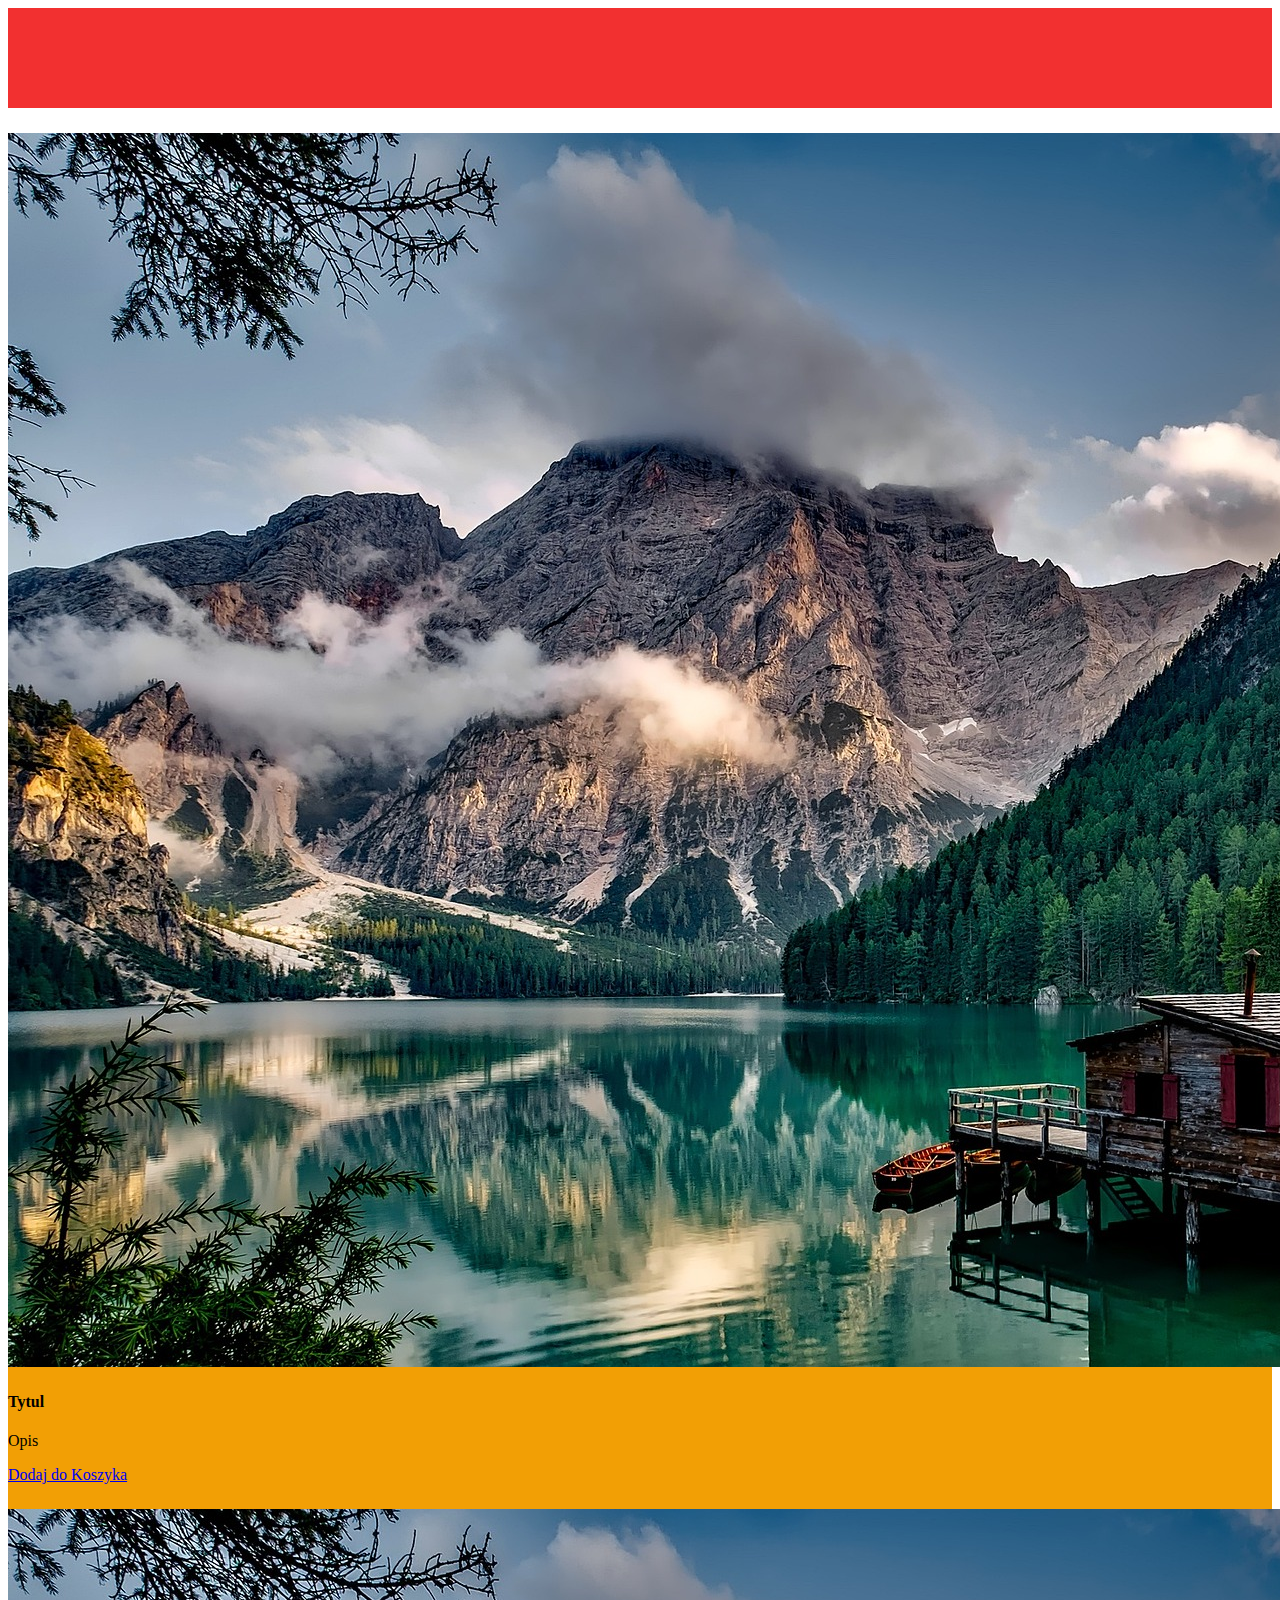
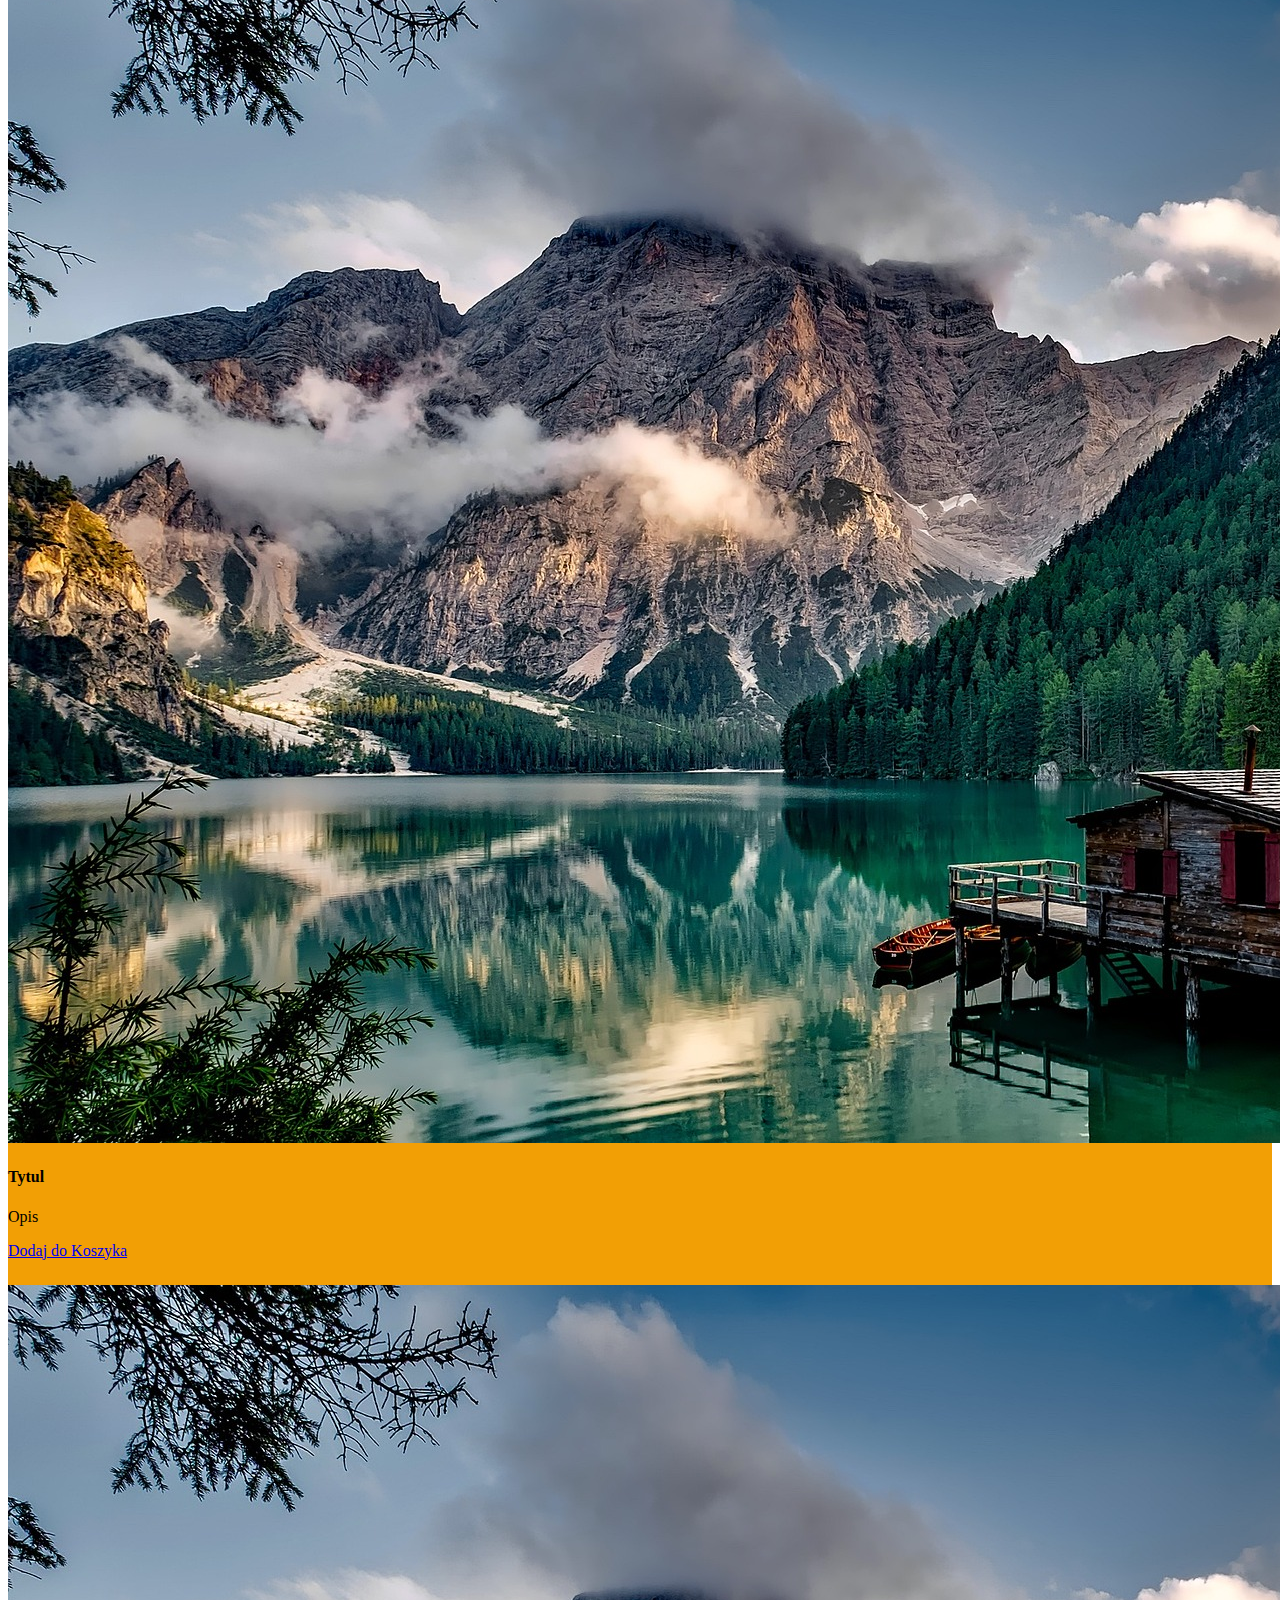
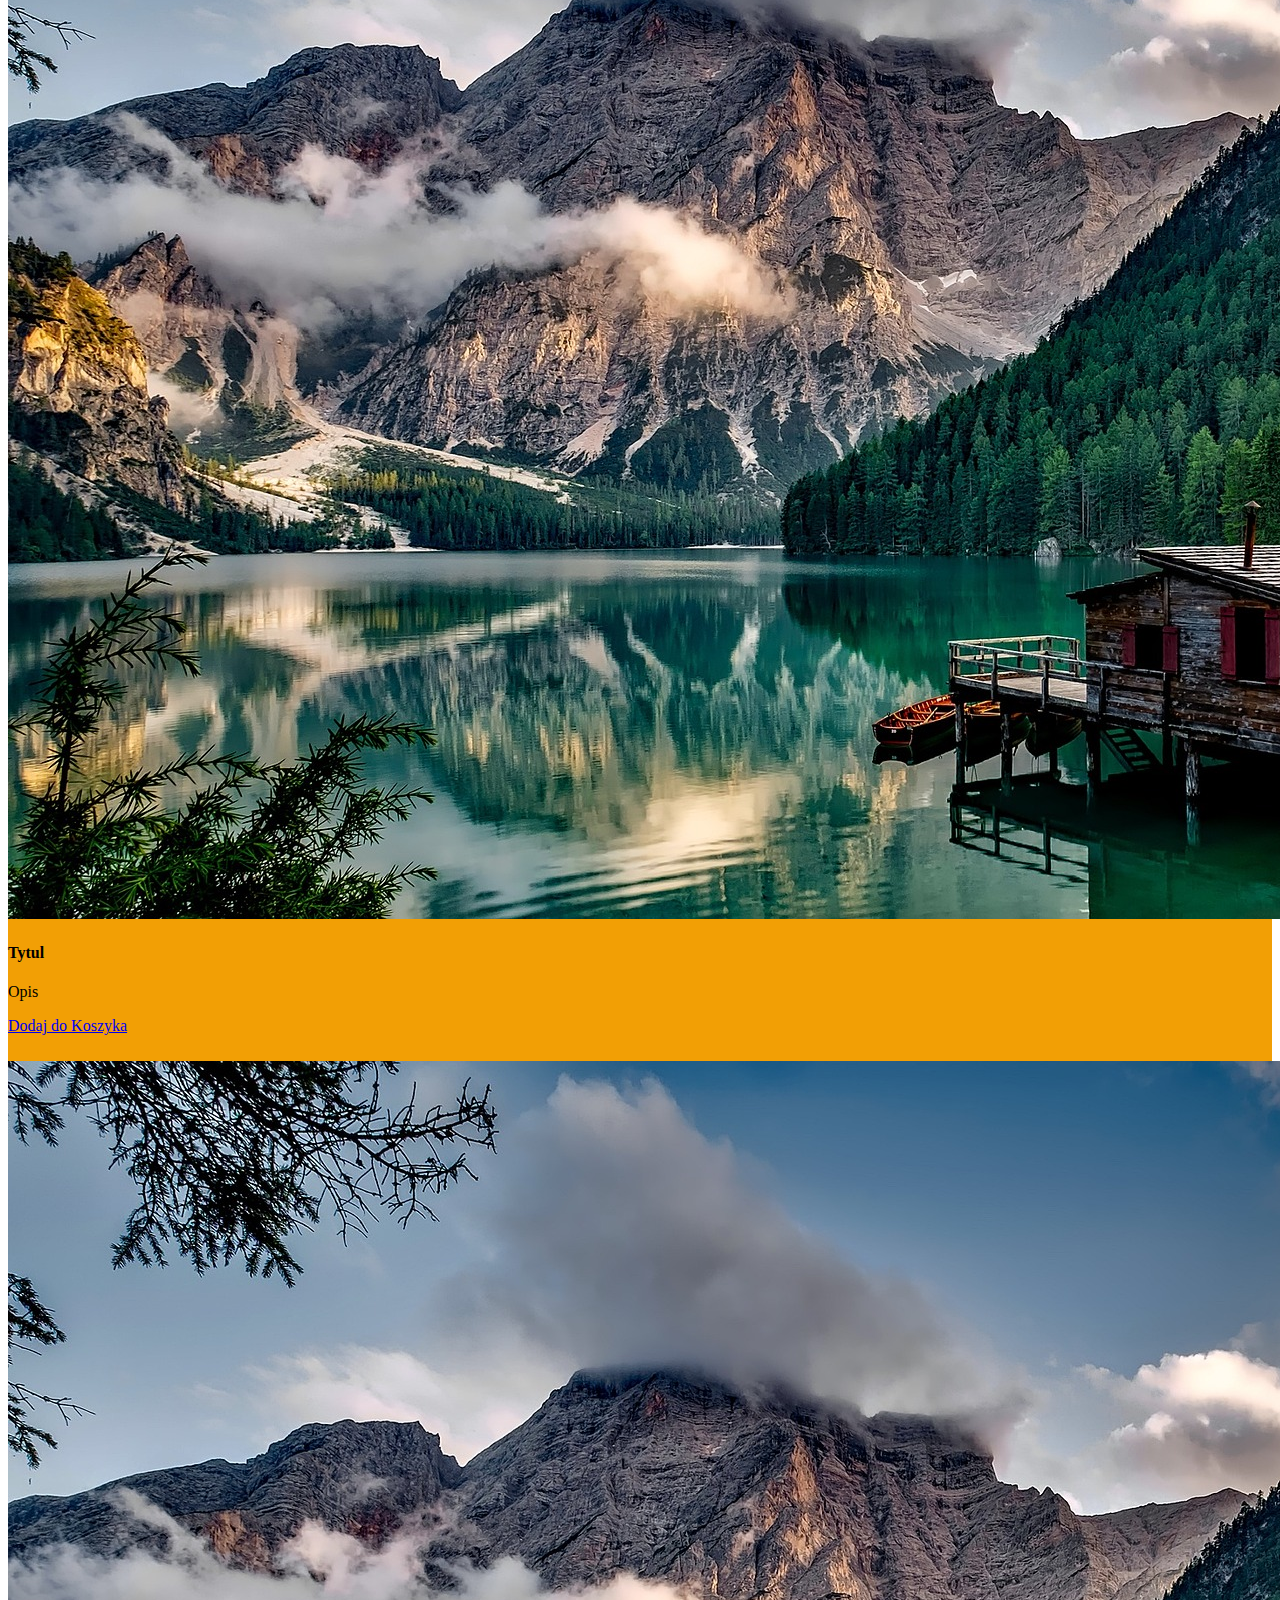
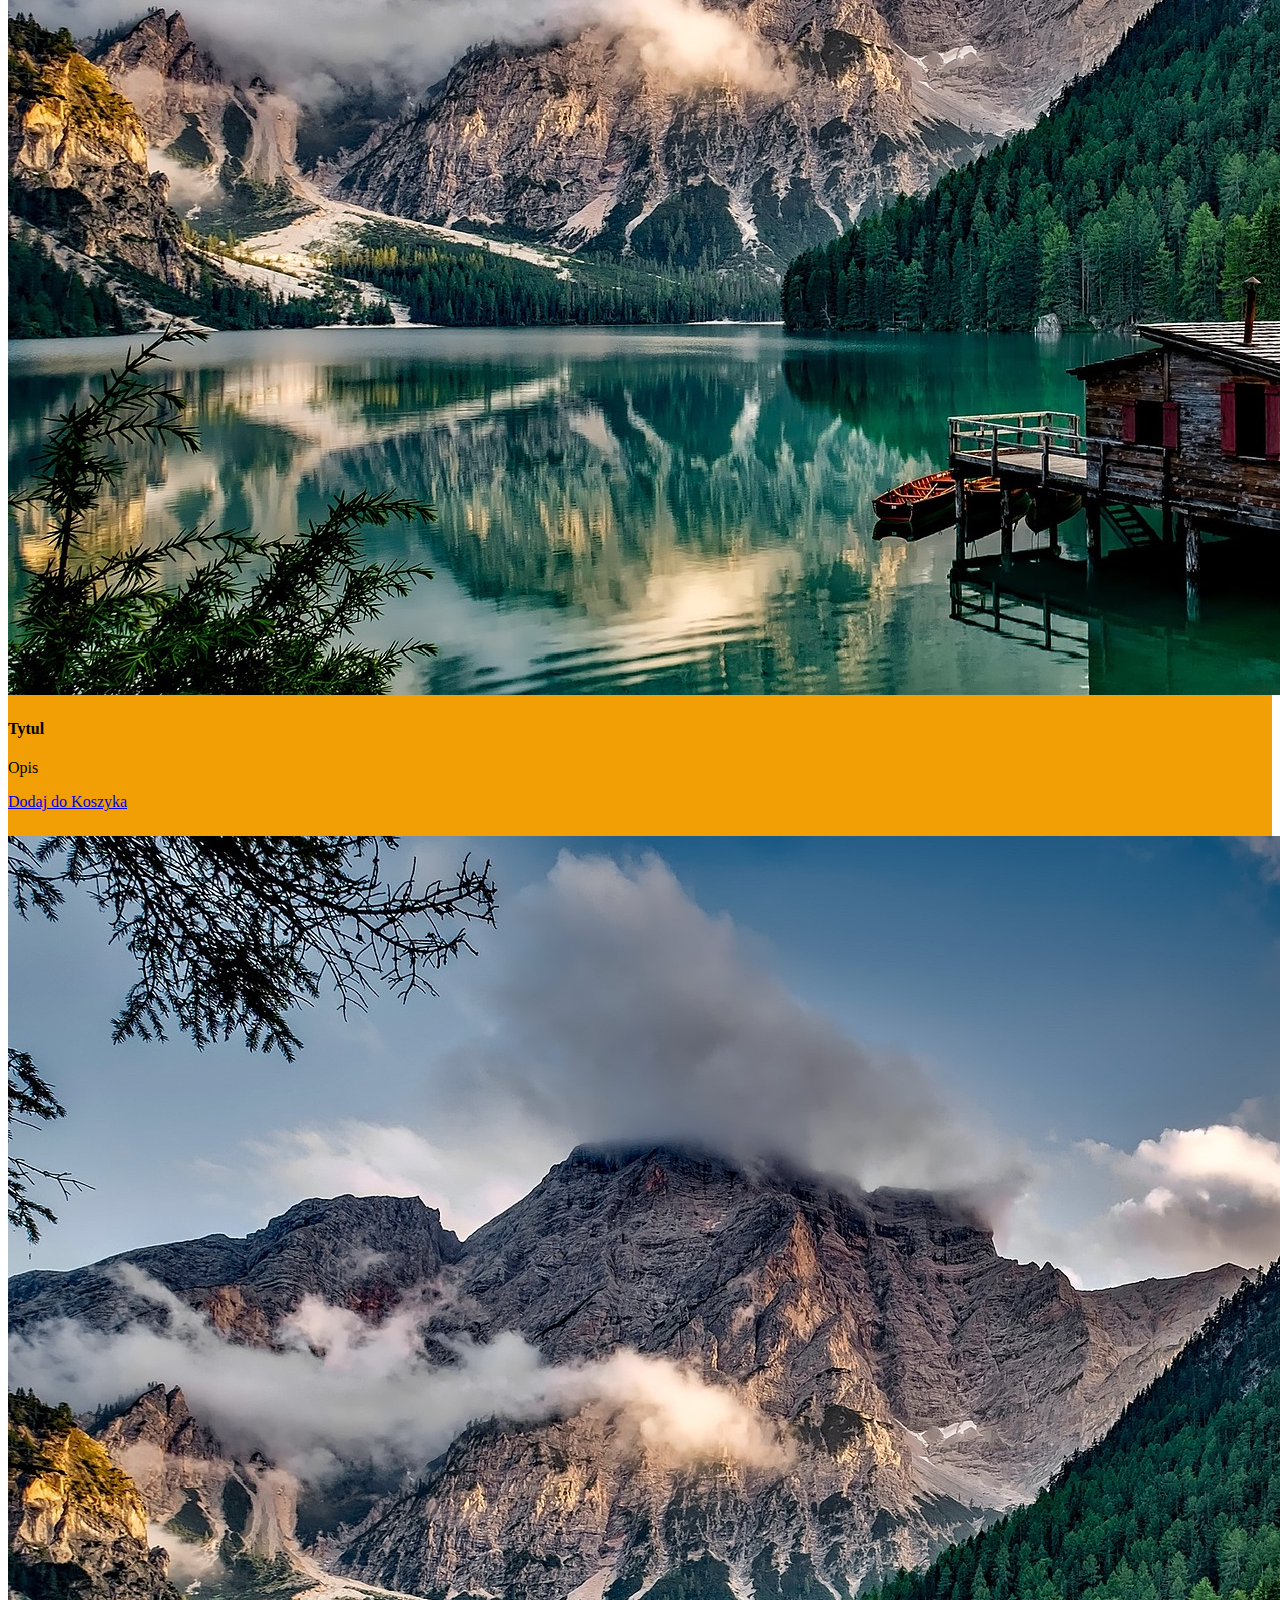
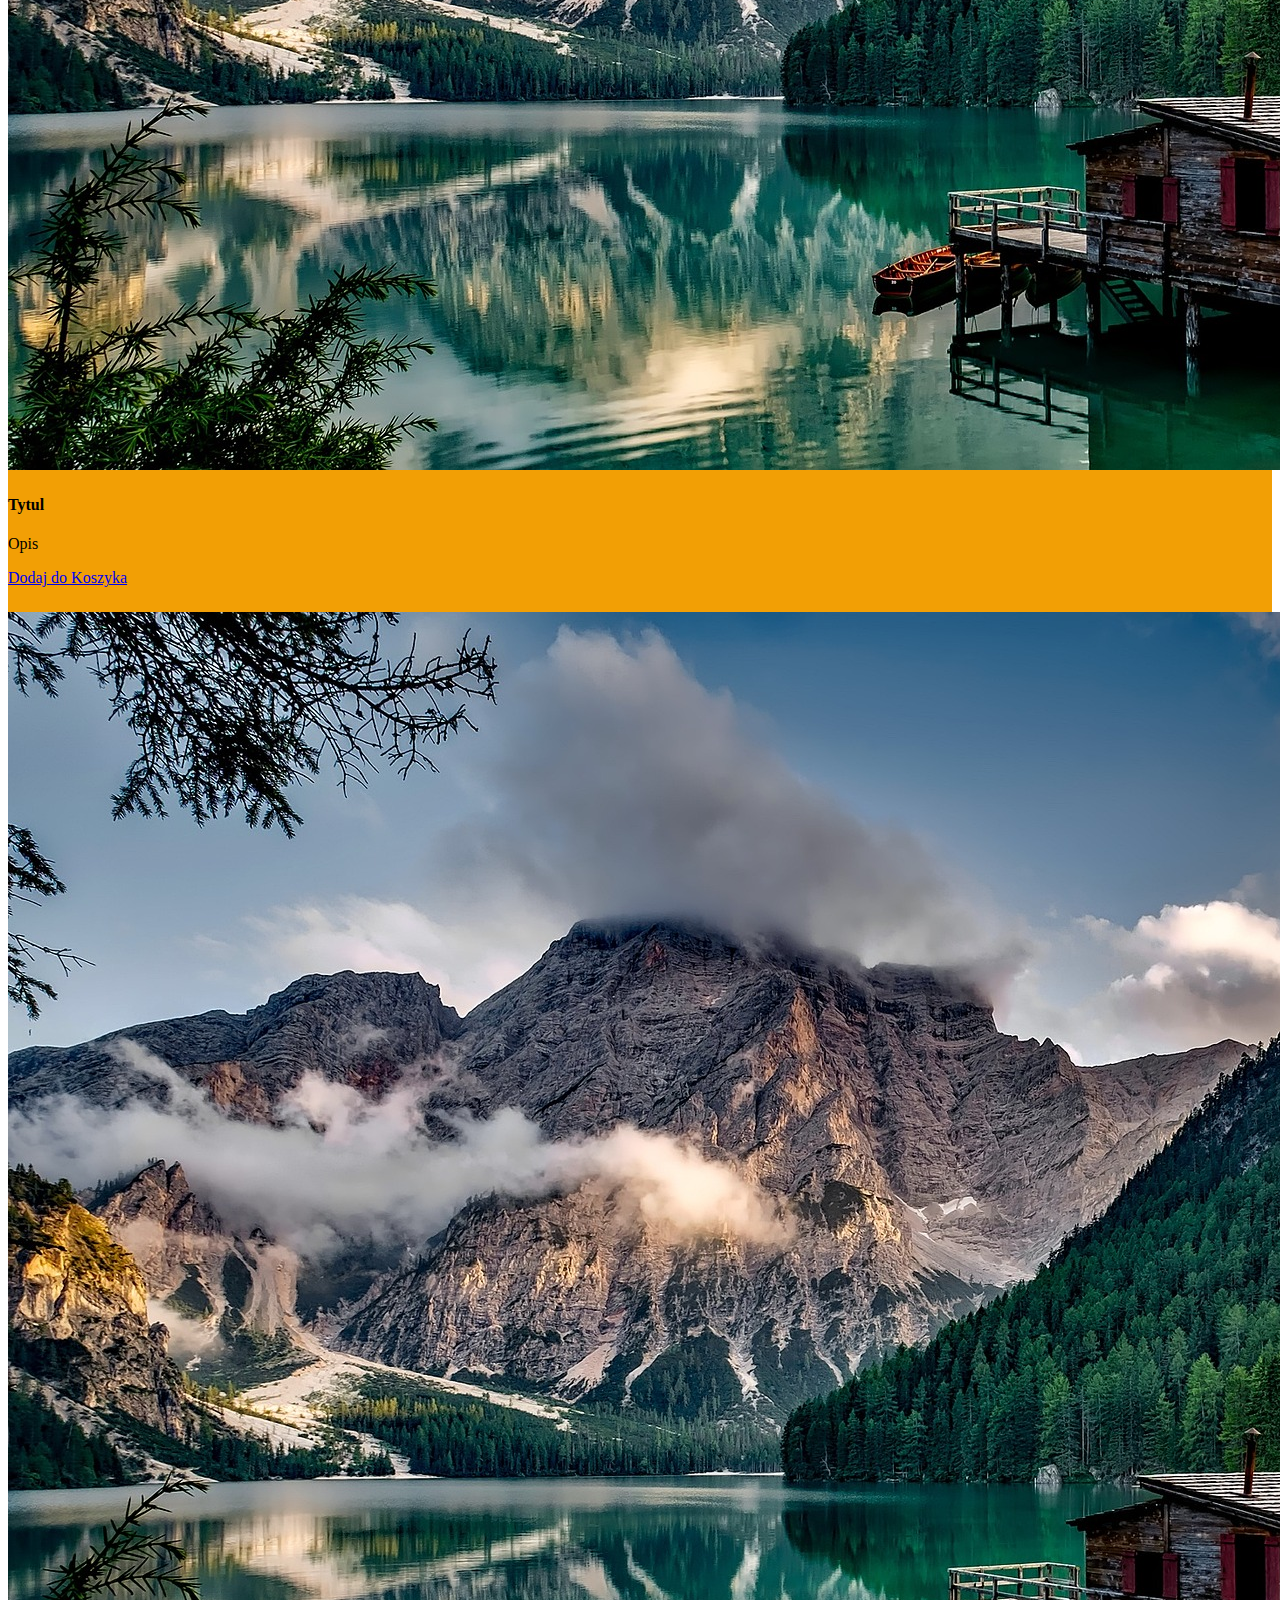
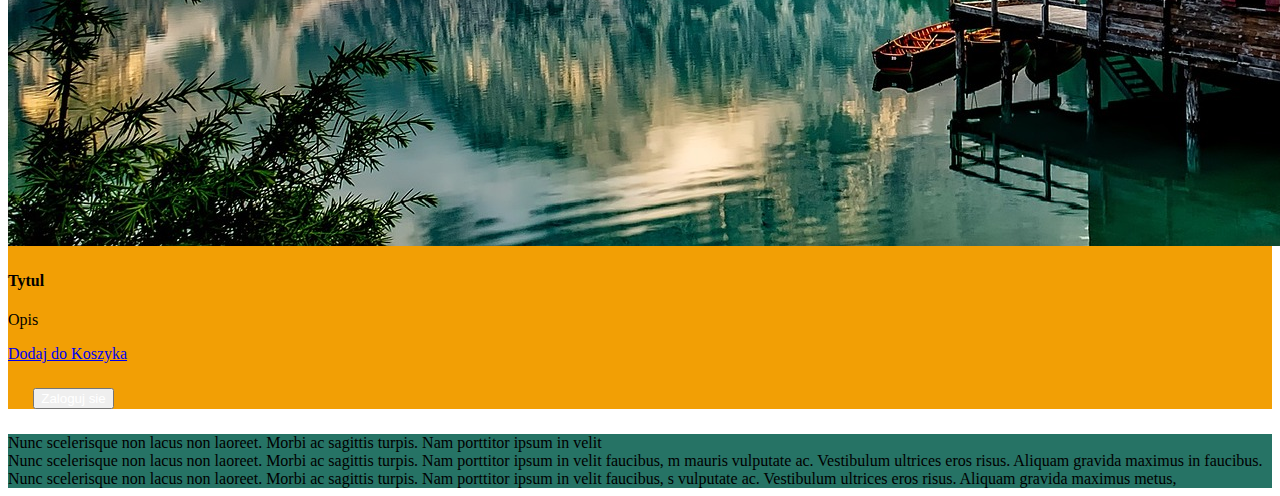
<file: bootstrap/index.html>
<!DOCTYPE html>
<html lang="en">

<head>
    <meta charset="UTF-8">
    <link href="https://cdn.jsdelivr.net/npm/bootstrap@5.3.2/dist/css/bootstrap.min.css" rel="stylesheet"
        integrity="sha384-T3c6CoIi6uLrA9TneNEoa7RxnatzjcDSCmG1MXxSR1GAsXEV/Dwwykc2MPK8M2HN" crossorigin="anonymous">
    <script src="https://cdn.jsdelivr.net/npm/bootstrap@5.3.2/dist/js/bootstrap.bundle.min.js"
        integrity="sha384-C6RzsynM9kWDrMNeT87bh95OGNyZPhcTNXj1NW7RuBCsyN/o0jlpcV8Qyq46cDfL"
        crossorigin="anonymous"></script>
    <meta name="viewport" content="width=device-width, initial-scale=1.0">

    <link href="index.css" rel="stylesheet">
    <title>Bootsrap</title>
</head>

<body>
    <header></header>

    <main>



        <div class="container-fluid ">
            <div class="row ">
                <div class="col-auto col-md-3 col-xl-2 col-sm-5" id="row">

                    <div class="card" style="width:100%">
                        <img class="card-img-top" src="mountains-1587287_1920.jpg" alt="Card image">
                        <div class="card-body">
                            <h4 class="card-title">Tytul </h4>
                            <p class="card-text">Opis</p>
                            <a href="#" class="btn btn-primary">Dodaj do Koszyka</a>
                        </div>
                    </div>
                </div>
                <div class="col-auto col-md-3 col-xl-2 col-sm-5 " id="row">

                    <div class="card" style="width:100%">
                        <img class="card-img-top" src="mountains-1587287_1920.jpg" alt="Card image">
                        <div class="card-body">
                            <h4 class="card-title">Tytul </h4>
                            <p class="card-text">Opis</p>
                            <a href="#" class="btn btn-primary">Dodaj do Koszyka</a>
                        </div>
                    </div>
                </div>
                <div class="col-auto col-md-3 col-xl-2 col-sm-5" id="row">

                    <div class="card" style="width:100%">
                        <img class="card-img-top" src="mountains-1587287_1920.jpg" alt="Card image">
                        <div class="card-body">
                            <h4 class="card-title">Tytul </h4>
                            <p class="card-text">Opis</p>
                            <a href="#" class="btn btn-primary">Dodaj do Koszyka</a>
                        </div>
                    </div>
                </div>
                <div class="col-auto col-md-3 col-xl-2 col-sm-5" id="row">

                    <div class="card" style="width:100%">
                        <img class="card-img-top" src="mountains-1587287_1920.jpg" alt="Card image">
                        <div class="card-body">
                            <h4 class="card-title">Tytul </h4>
                            <p class="card-text">Opis</p>
                            <a href="#" class="btn btn-primary">Dodaj do Koszyka</a>
                        </div>
                    </div>
                </div>
                <div class="col-auto col-md-3 col-xl-2 col-sm-5" id="row">

                    <div class="card" style="width:100%">
                        <img class="card-img-top" src="mountains-1587287_1920.jpg" alt="Card image">
                        <div class="card-body">
                            <h4 class="card-title">Tytul </h4>
                            <p class="card-text">Opis</p>
                            <a href="#" class="btn btn-primary">Dodaj do Koszyka</a>
                        </div>
                    </div>
                </div>
                <div class="col-auto col-md-3 col-xl-2 col-sm-5" id="row">

                    <div class="card" style="width:100%">
                        <img class="card-img-top" src="mountains-1587287_1920.jpg" alt="Card image">
                        <div class="card-body">
                            <h4 class="card-title">Tytul </h4>
                            <p class="card-text">Opis</p>
                            <a href="#" class="btn btn-primary">Dodaj do Koszyka</a>
                        </div>
                    </div>
                </div>
            </div>
        </div>
        <div class="container text-center">
            <div class="row">
                <div class="col col-md" style="margin: 2%;">
                    <button class="btn btn-primary"><a id="aa" href="strona1.html">Zaloguj sie</a></button>
                </div>
            </div>
        </div>

    </main>

    <footer>
        <div class="container text-center">
            <div class="row">
                <div class="col col-md">
                    Nunc scelerisque non lacus non laoreet. Morbi ac sagittis turpis. Nam porttitor ipsum in velit
                </div>
                <div class="col col-lg-2">
                    Nunc scelerisque non lacus non laoreet. Morbi ac sagittis turpis. Nam porttitor ipsum in velit
                    faucibus,
                    m mauris vulputate ac. Vestibulum ultrices eros risus. Aliquam gravida maximus
                    in faucibus.
                </div>
                <div class="col col-md">
                    Nunc scelerisque non lacus non laoreet. Morbi ac sagittis turpis. Nam porttitor ipsum in velit
                    faucibus,
                    s vulputate ac. Vestibulum ultrices eros risus. Aliquam gravida maximus
                    metus,

                </div>
            </div>
        </div>
    </footer>
</body>

</html>
</file>
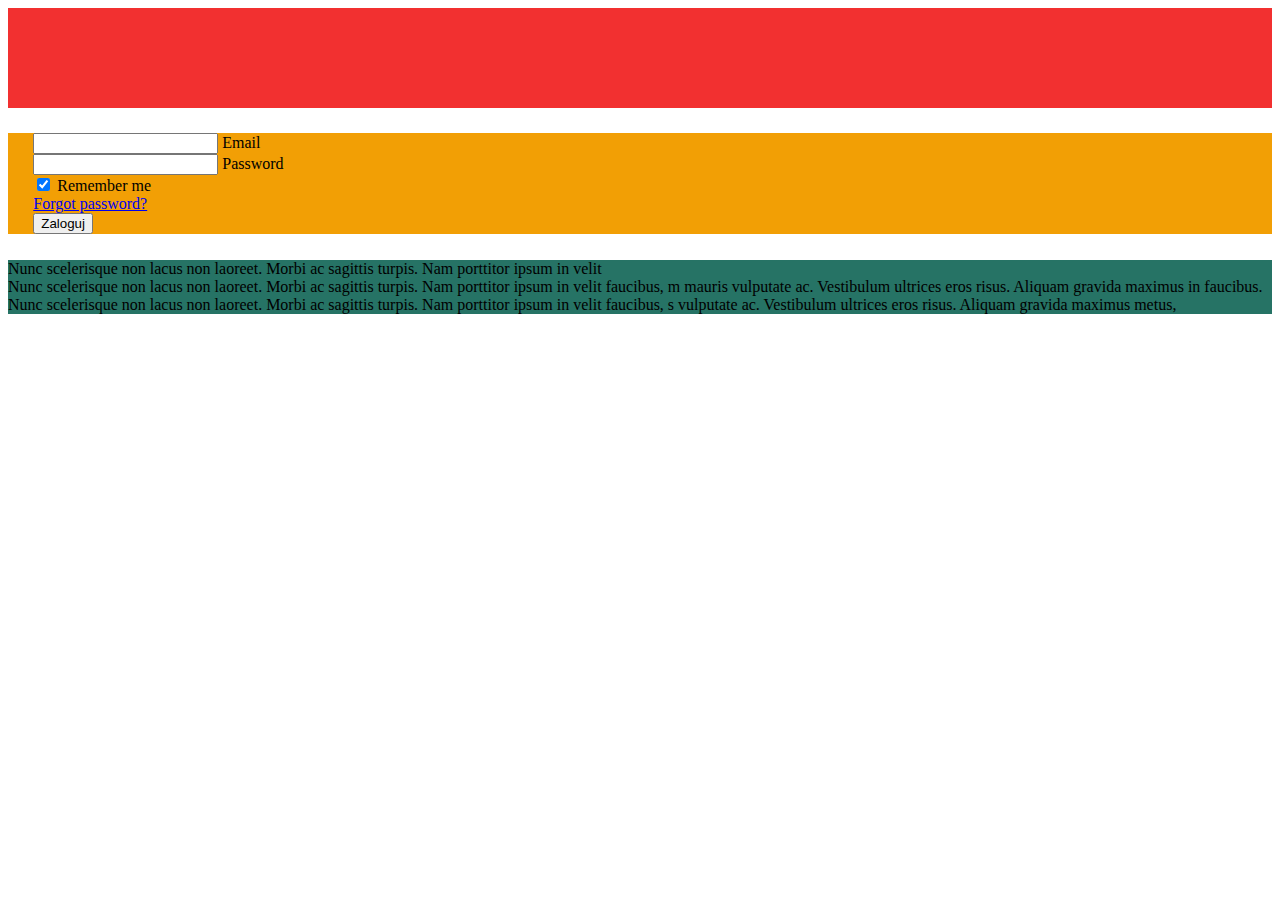
<file: bootstrap/strona1.html>
<!DOCTYPE html>
<html lang="en">

<head>
    <meta charset="UTF-8">
    <meta name="viewport" content="width=device-width, initial-scale=1.0">
    <link href="https://cdn.jsdelivr.net/npm/bootstrap@5.3.2/dist/css/bootstrap.min.css" rel="stylesheet"
        integrity="sha384-T3c6CoIi6uLrA9TneNEoa7RxnatzjcDSCmG1MXxSR1GAsXEV/Dwwykc2MPK8M2HN" crossorigin="anonymous">
    <script src="https://cdn.jsdelivr.net/npm/bootstrap@5.3.2/dist/js/bootstrap.bundle.min.js"
        integrity="sha384-C6RzsynM9kWDrMNeT87bh95OGNyZPhcTNXj1NW7RuBCsyN/o0jlpcV8Qyq46cDfL"
        crossorigin="anonymous"></script>
    <link href="index.css" rel="stylesheet">
    <title>Bootsrap</title>
</head>

<body>
    <header></header>
    <main>
        <div class="container d-flex justify-content-center">
            <div class=" div1" style="margin:2% 2% 2% 2%;">
                <form>

                    <div data-mdb-input-init class=" form-outline mb-4">
                        <input type="email" id="form1Example1" class="form-control" />
                        <label class="form-label" for="form1Example1">Email</label>
                    </div>


                    <div data-mdb-input-init class="form-outline mb-4">
                        <input type="password" id="form1Example2" class="form-control" />
                        <label class="form-label" for="form1Example2">Password</label>
                    </div>


                    <div class="row mb-4">
                        <div class="col d-flex justify-content-center">

                            <div class="form-check">
                                <input class="form-check-input" type="checkbox" value="" id="form1Example3" checked />
                                <label class="form-check-label" for="form1Example3"> Remember me </label>
                            </div>
                        </div>

                        <div class="col">

                            <a href="#!">Forgot password?</a>
                        </div>
                    </div>


                    <button data-mdb-ripple-init type="submit" class="btn btn-primary btn-block">Zaloguj</button>
                </form>
            </div>
        </div>
    </main>
    <footer>
        <div class="container text-center">
            <div class="row">
                <div class="col col-md">
                    Nunc scelerisque non lacus non laoreet. Morbi ac sagittis turpis. Nam porttitor ipsum in velit
                </div>
                <div class="col col-lg-2">
                    Nunc scelerisque non lacus non laoreet. Morbi ac sagittis turpis. Nam porttitor ipsum in velit
                    faucibus,
                    m mauris vulputate ac. Vestibulum ultrices eros risus. Aliquam gravida maximus
                    in faucibus.
                </div>
                <div class="col col-md">
                    Nunc scelerisque non lacus non laoreet. Morbi ac sagittis turpis. Nam porttitor ipsum in velit
                    faucibus,
                    s vulputate ac. Vestibulum ultrices eros risus. Aliquam gravida maximus
                    metus,

                </div>
            </div>
        </div>
    </footer>
</body>

</html>
</file>
<file: bootstrap/index.css>
footer {
	background-color: #267365;
}
header {
	background-color: #f23030;
	height: 100px;
}
main {
	background-color: #f29f05;
}
#row {
	margin-top: 2%;
	margin-bottom: 2%;
}
#aa {
	color: white;
	text-decoration: none;
}
</file>
